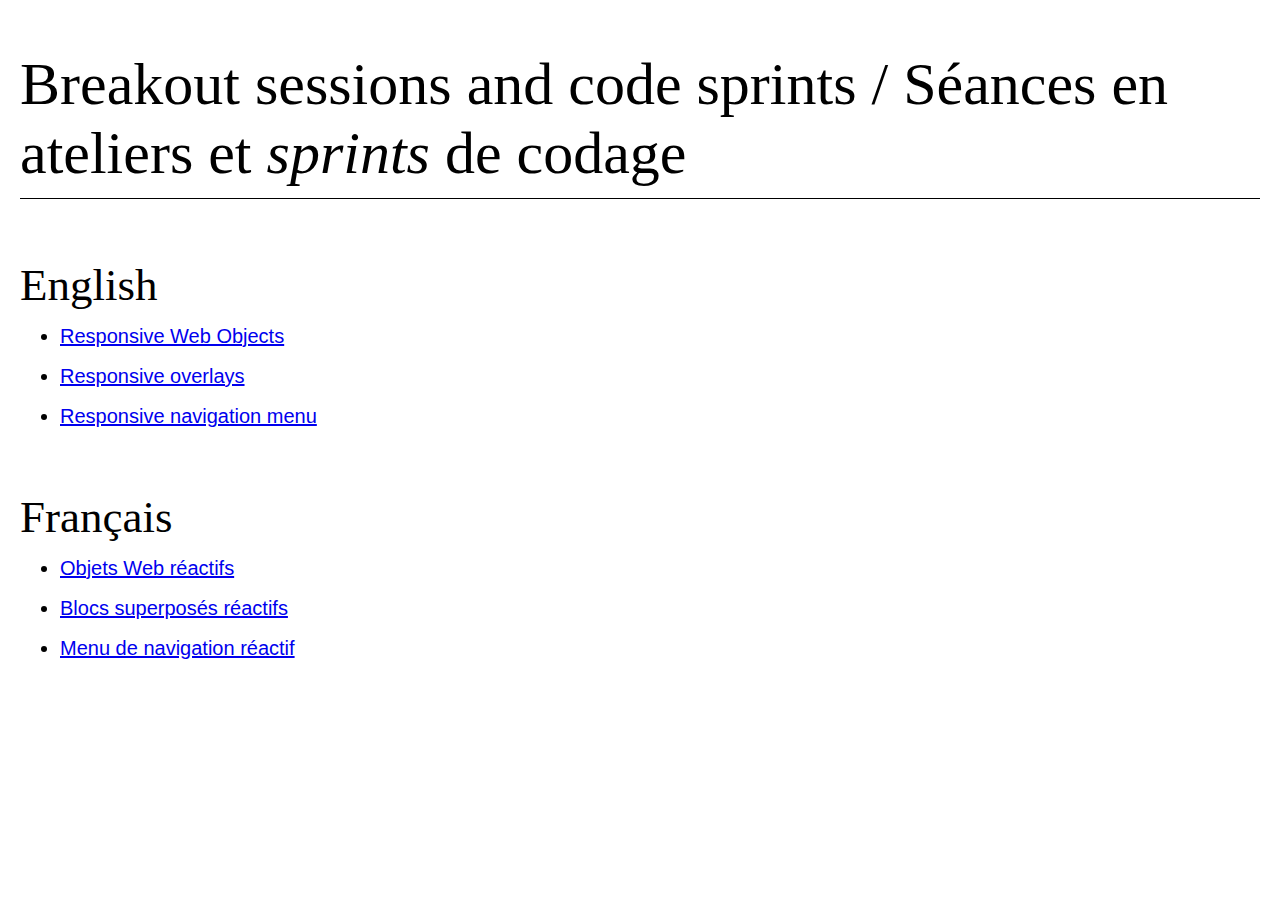
<file: index.html>
<!doctype html>
<html lang="en">
<head>
	<title>Breakout sessions and code sprints — Web Experience Toolkit CodeFest 2013 / Séances en ateliers et sprints de codage — Journées de codage de la Boîte à outils de l'expérience Web édition 2013</title>

	<meta charset="utf-8" />
	<meta name="viewport" content="width=device-width, initial-scale=1" />

	<link rel="stylesheet" href="css/style.css" />
</head>

<body>

<header class="centred">
	<div class="title-block">
		<h1 class="left-aligned">Breakout sessions and code sprints / <span lang="fr">Séances en ateliers et <em lang="en">sprints</em> de codage</span></h1>
	</div>
</header>

<section>
	<h2>English</h2>
	<ul>
		<li><a href="CodeFest2013-ResponsiveWebObjectsTeaser.html">Responsive Web Objects</a></li>
		<li><a href="CodeFest2013-ResponsiveOverlaysTeaser.html">Responsive overlays</a></li>
		<li><a href="CodeFest2013-ResponsiveNavigationMenuTeaser.html">Responsive navigation menu</a></li>
	</ul>
</section>

<section lang="fr">
	<h2>Français</h2>
	<ul>
		<li><a href="JourneesDeCodage2013-AguicheObjetsWebReactifs.html">Objets Web réactifs</a></li>
		<li><a href="JourneesDeCodage2013-AguicheBlocsSuperposesReactifs.html">Blocs superposés réactifs</a></li>
		<li><a href="JourneesDeCodage2013-AguicheMenuDeNavigationReactif.html">Menu de navigation réactif</a></li>
	</ul>
</section>

</body>
</html>
</file>
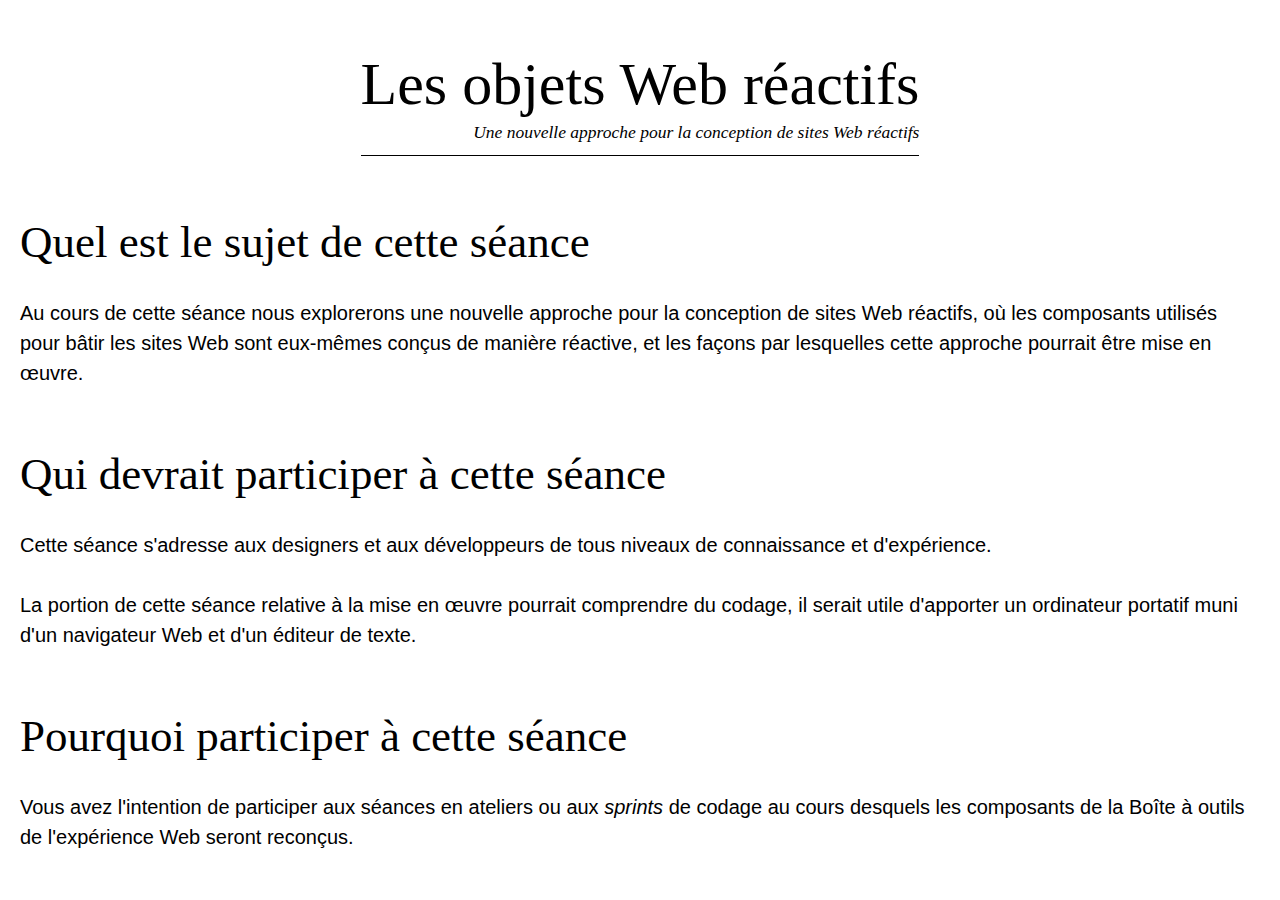
<file: AguichePourLesJourneesDeCodageEdition2013.html>
<!doctype html>
<html lang="en">
<head>
	<title>Les objets Web réactifs — Journées de codage de la Boîte à outils de l'expérience Web 2013</title>

	<meta charset="utf-8" />
	<meta name="viewport" content="width=device-width, initial-scale=1" />

	<link rel="stylesheet" href="css/style.css" />
</head>

<body>

<header class="centred">
	<div class="title-block">
		<h1 class="left-aligned">Les objets Web réactifs</h1>
		<p class="subtitle">Une nouvelle approche pour la conception de sites Web réactifs</p>
	</div>
</header>

<section>
	<h2>Quel est le sujet de cette séance</h2>
	<p>Au cours de cette séance nous explorerons une nouvelle approche pour la conception de sites Web réactifs, où les composants utilisés pour bâtir les sites Web sont eux-mêmes conçus de manière réactive, et les façons par lesquelles cette approche pourrait être mise en œuvre.<p>
</section>

<section>
	<h2>Qui devrait participer à cette séance</h2>
	<p>Cette séance s'adresse aux designers et aux développeurs de tous niveaux de connaissance et d'expérience.</p>
	<p>La portion de cette séance relative à la mise en œuvre pourrait comprendre du codage, il serait utile d'apporter un ordinateur portatif muni d'un navigateur Web et d'un éditeur de texte.</p>
</section>

<section>
	<h2>Pourquoi participer à cette séance</h2>
	<p>Vous avez l'intention de participer aux séances en ateliers ou aux <em lang="en">sprints</em> de codage au cours desquels les composants de la Boîte à outils de l'expérience Web seront reconçus.</p>
</section>

</body>
</html>
</file>
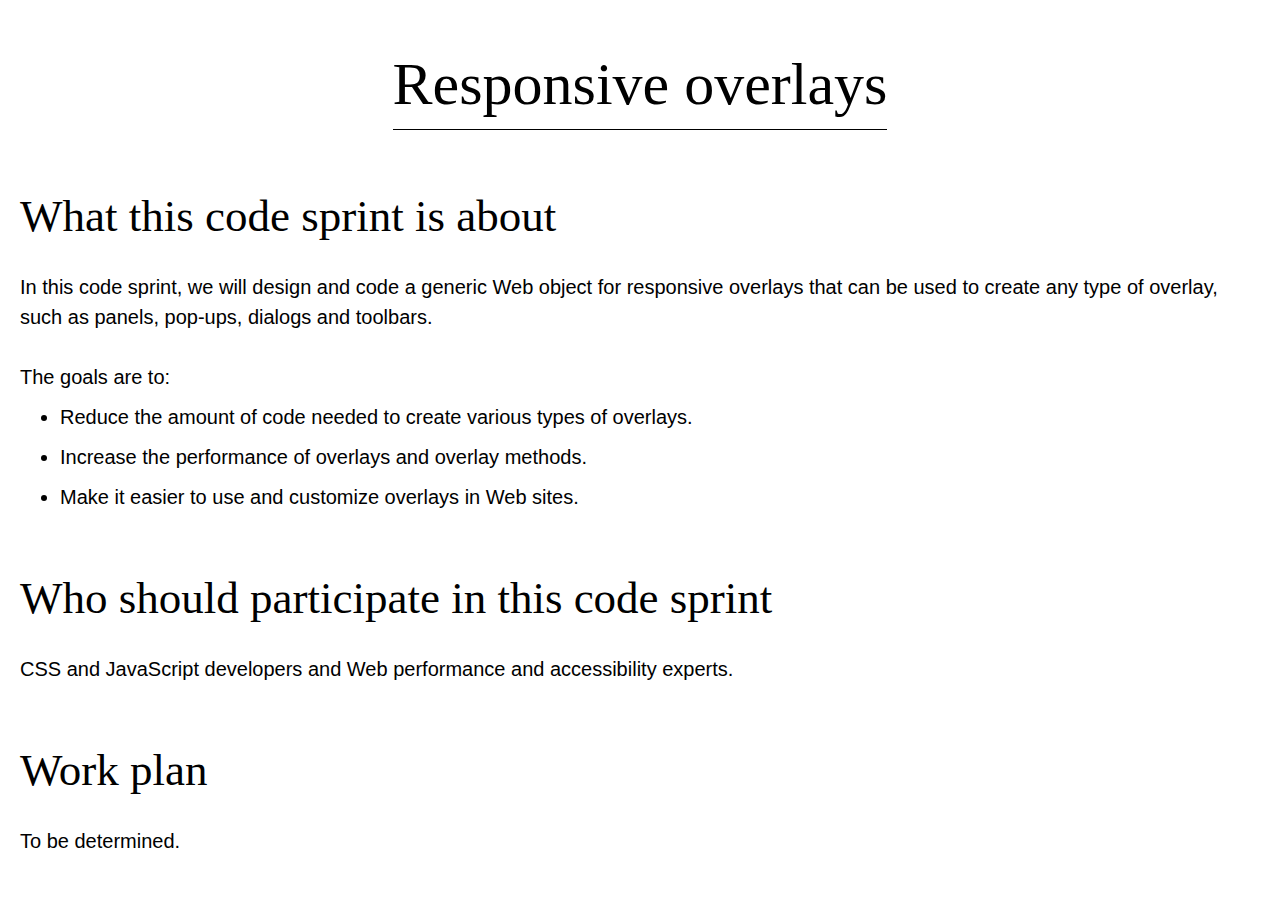
<file: CodeFest2013-OverlaysTeaser.html>
<!doctype html>
<html lang="en">
<head>
	<title>Responsive overlays — Web Experience Toolkit CodeFest 2013</title>

	<meta charset="utf-8" />
	<meta name="viewport" content="width=device-width, initial-scale=1" />

	<link rel="stylesheet" href="css/style.css" />
</head>

<body>

<header class="centred">
	<div class="title-block">
		<h1 class="left-aligned">Responsive overlays</h1>
	</div>
</header>

<section>
	<h2>What this code sprint is about</h2>
	<p>In this code sprint, we will design and code a generic Web object for responsive overlays that can be used to create any type of overlay, such as panels, pop-ups, dialogs and toolbars.</p>
	<p>The goals are to:</p>
	<ul>
		<li>Reduce the amount of code needed to create various types of overlays.</li>
		<li>Increase the performance of overlays and overlay methods.</li>
		<li>Make it easier to use and customize overlays in Web sites.</li>
	</ul>
</section>

<section>
	<h2>Who should participate in this code sprint</h2>
	<p>CSS and JavaScript developers and Web performance and accessibility experts.</p>
</section>

<section>
	<h2>Work plan</h2>
	<p>To be determined.</p>
</section>

</body>
</html>
</file>
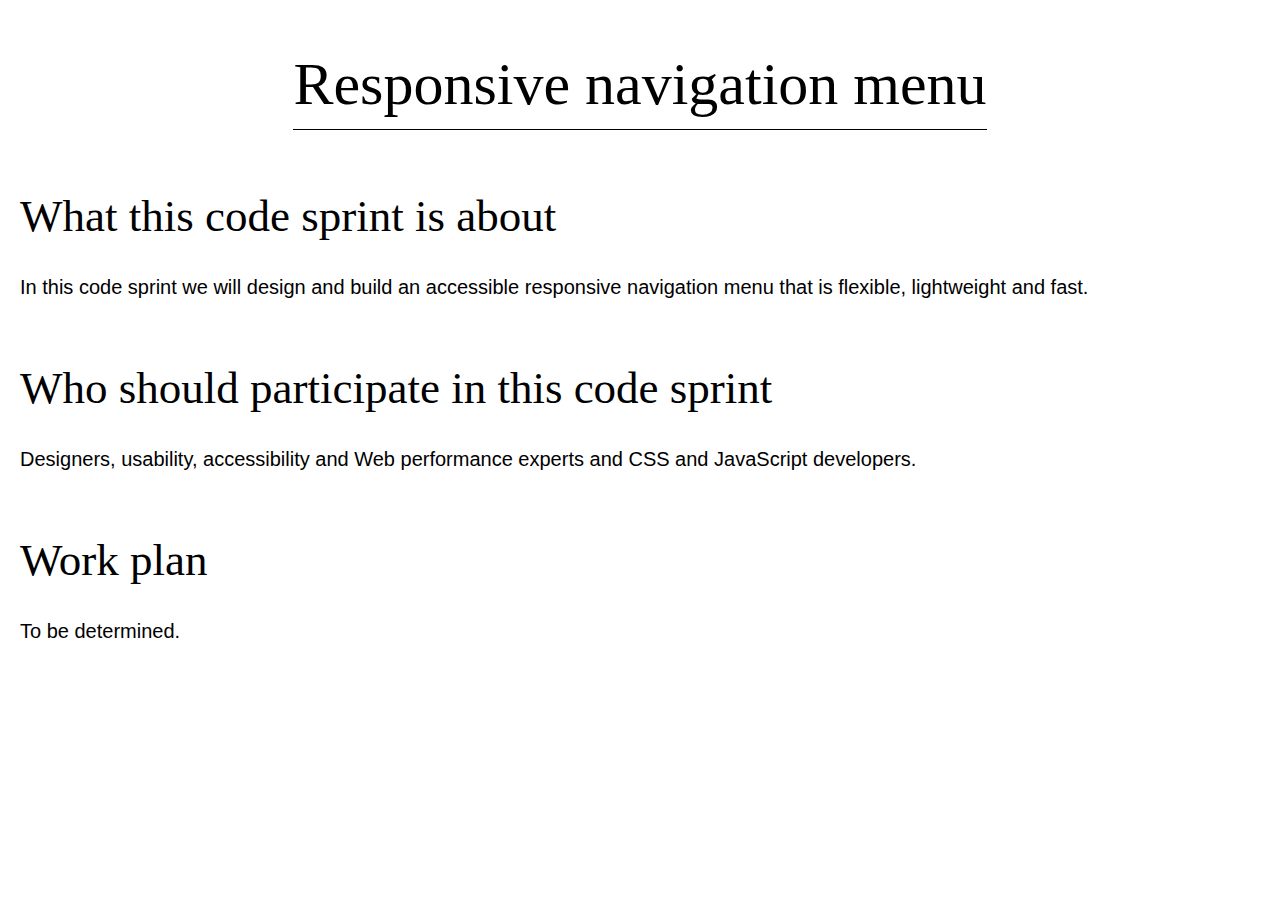
<file: CodeFest2013-ResponsiveNavigationMenu.html>
<!doctype html>
<html lang="en">
<head>
	<title>Responsive navigation menu — Web Experience Toolkit CodeFest 2013</title>

	<meta charset="utf-8" />
	<meta name="viewport" content="width=device-width, initial-scale=1" />

	<link rel="stylesheet" href="css/style.css" />
</head>

<body>

<header class="centred">
	<div class="title-block">
		<h1 class="left-aligned">Responsive navigation menu</h1>
	</div>
</header>

<section>
	<h2>What this code sprint is about</h2>
	<p>In this code sprint we will design and build an accessible responsive navigation menu that is flexible, lightweight and fast.</p>
</section>

<section>
	<h2>Who should participate in this code sprint</h2>
	<p>Designers, usability, accessibility and Web performance experts and CSS and JavaScript developers.</p>
</section>

<section>
	<h2>Work plan</h2>
	<p>To be determined.</p>
</section>

</body>
</html>
</file>
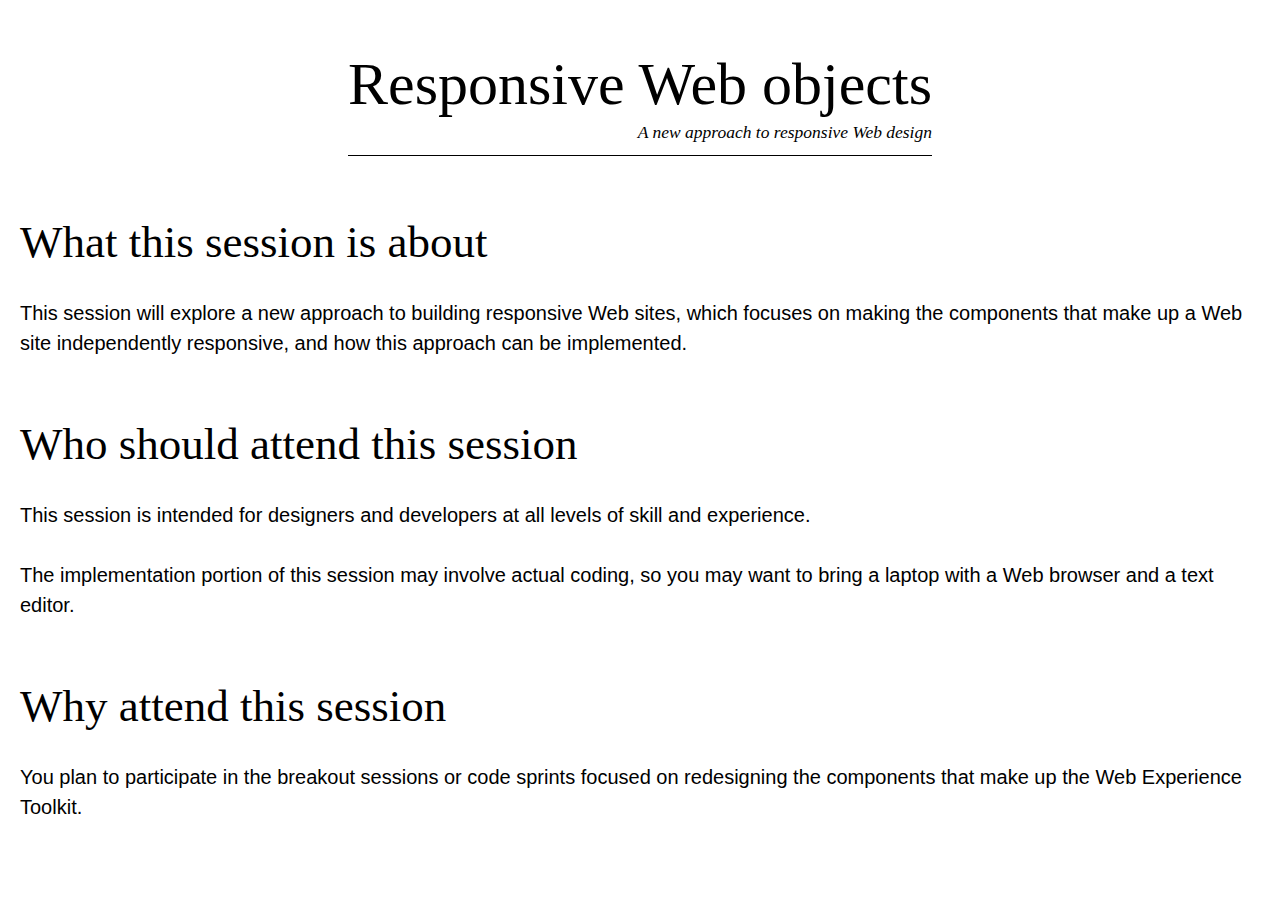
<file: CodeFest2013-ResponsiveWebObjectsTeaser.html>
<!doctype html>
<html lang="en">
<head>
	<title>Responsive Web objects — Web Experience Toolkit CodeFest 2013</title>

	<meta charset="utf-8" />
	<meta name="viewport" content="width=device-width, initial-scale=1" />

	<link rel="stylesheet" href="css/style.css" />
</head>

<body>

<header class="centred">
	<div class="title-block">
		<h1 class="left-aligned">Responsive Web objects</h1>
		<p class="subtitle">A new approach to responsive Web design</p>
	</div>
</header>

<section>
	<h2>What this session is about</h2>
	<p>This session will explore a new approach to building responsive Web sites, which focuses on making the components that make up a Web site independently responsive, and how this approach can be implemented.</p>
</section>

<section>
	<h2>Who should attend this session</h2>
	<p>This session is intended for designers and developers at all levels of skill and experience.</p>
	<p>The implementation portion of this session may involve actual coding, so you may want to bring a laptop with a Web browser and a text editor.</p>
</section>

<section>
	<h2>Why attend this session</h2>
	<p>You plan to participate in the breakout sessions or code sprints focused on redesigning the components that make up the Web Experience Toolkit.</p>
</section>

</body>
</html>
</file>
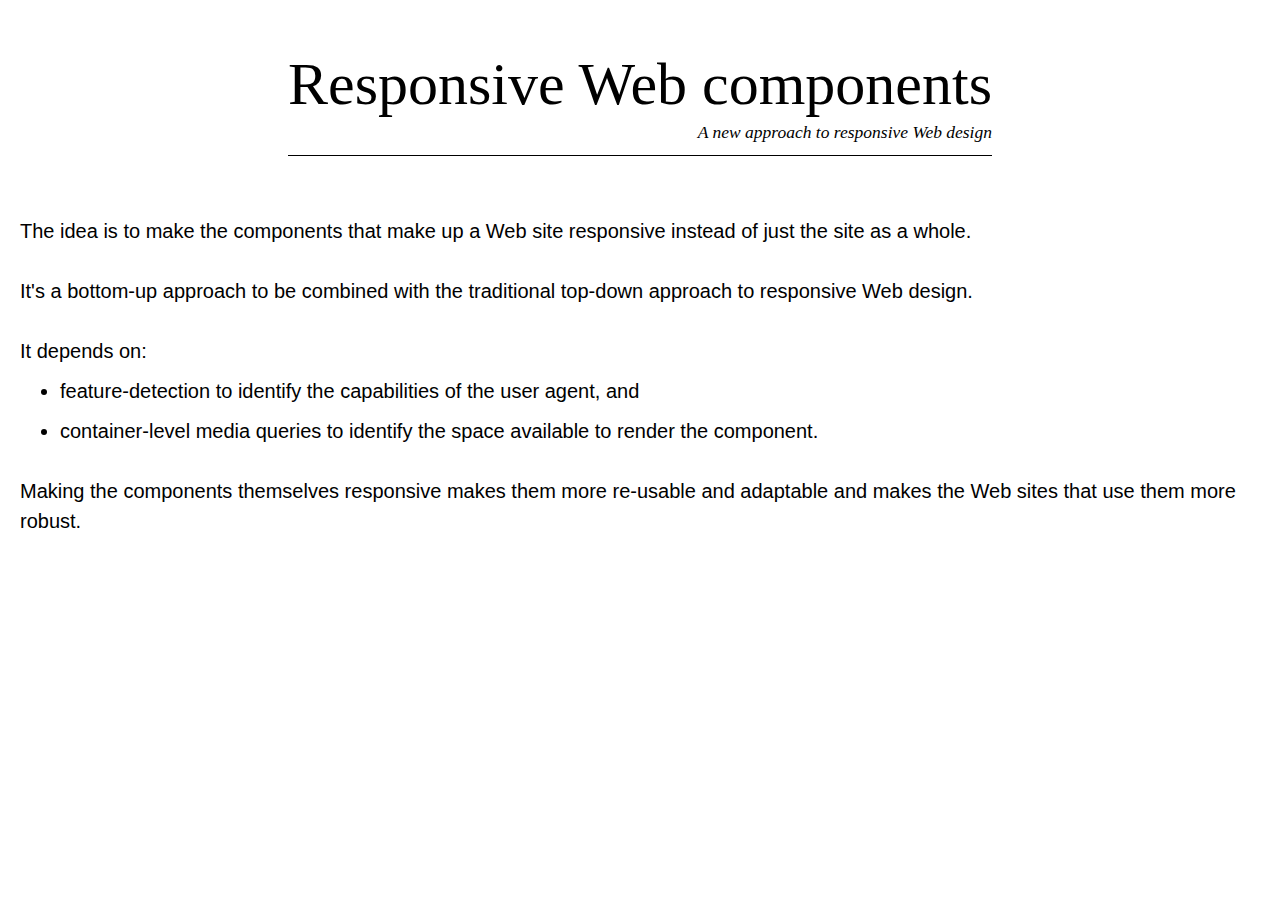
<file: CodeFest2013Presentation.html>
<!doctype html>
<html lang="en">
<head>
	<title>Responsive Web components — Web Experience Toolkit CodeFest 2013</title>

	<meta charset="utf-8" />
	<meta name="viewport" content="width=device-width, initial-scale=1" />

	<link rel="stylesheet" href="css/style.css" />
</head>

<body>

<header class="centred">
	<div class="title-block">
		<h1 class="left-aligned">Responsive Web components</h1>
		<p class="subtitle">A new approach to responsive Web design</p>
	</div>
</header>

<section>
	<p>The idea is to make the components that make up a Web site responsive instead of just the site as a whole.</p>
	<p>It's a bottom-up approach to be combined with the traditional top-down approach to responsive Web design.</p>
	<p>It depends on:</p>
	<ul>
		<li>feature-detection to identify the capabilities of the user agent, and</li>
		<li>container-level media queries to identify the space available to render the component.</li>
	</ul>
	<p>Making the components themselves responsive makes them more re-usable and adaptable and makes the Web sites that use them more robust.</p>
</section>

</body>
</html>
</file>
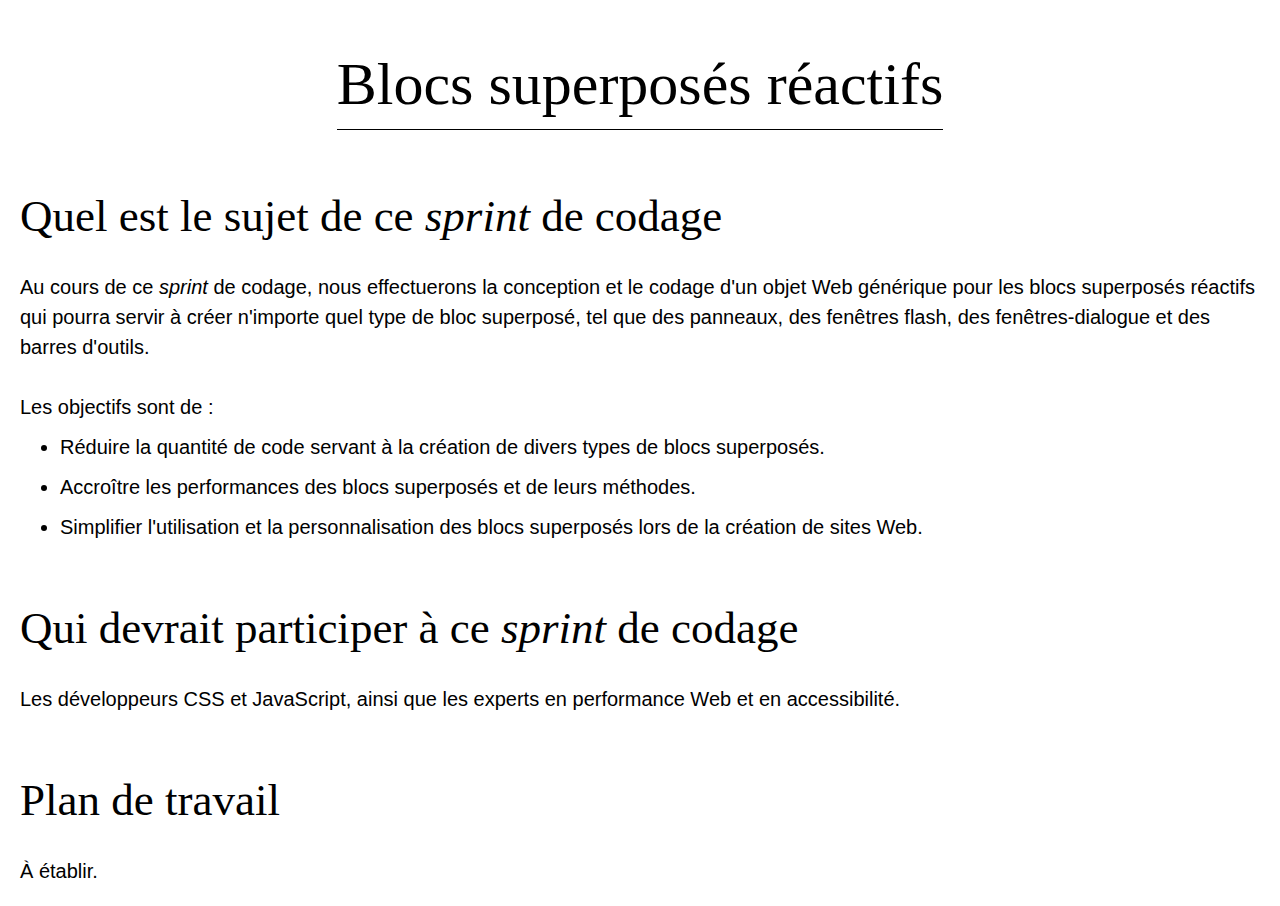
<file: JourneesDeCodage2013-AguicheBlocsSuperposes.html>
<!doctype html>
<html lang="fr">
<head>
	<title>Blocs superposés réactifs — Web Experience Toolkit CodeFest 2013</title>

	<meta charset="utf-8" />
	<meta name="viewport" content="width=device-width, initial-scale=1" />

	<link rel="stylesheet" href="css/style.css" />
</head>

<body>

<header class="centred">
	<div class="title-block">
		<h1 class="left-aligned">Blocs superposés réactifs</h1>
	</div>
</header>

<section>
	<h2>Quel est le sujet de ce <em lang="en">sprint</em> de codage</h2>
	<p>Au cours de ce <em lang="en">sprint</em> de codage, nous effectuerons la conception et le codage d'un objet Web générique pour les blocs superposés réactifs qui pourra servir à créer n'importe quel type de bloc superposé, tel que des panneaux, des fenêtres flash, des fenêtres-dialogue et des barres d'outils.</p>
	<p>Les objectifs sont de :</p>
	<ul>
		<li>Réduire la quantité de code servant à la création de divers types de blocs superposés.</li>
		<li>Accroître les performances des blocs superposés et de leurs méthodes.</li>
		<li>Simplifier l'utilisation et la personnalisation des blocs superposés lors de la création de sites Web.</li>
	</ul>
</section>

<section>
	<h2>Qui devrait participer à ce <em lang="en">sprint</em> de codage</h2>
	<p>Les développeurs CSS et JavaScript, ainsi que les experts en performance Web et en accessibilité.</p>
</section>

<section>
	<h2>Plan de travail</h2>
	<p>À établir.</p>
</section>

</body>
</html>
</file>
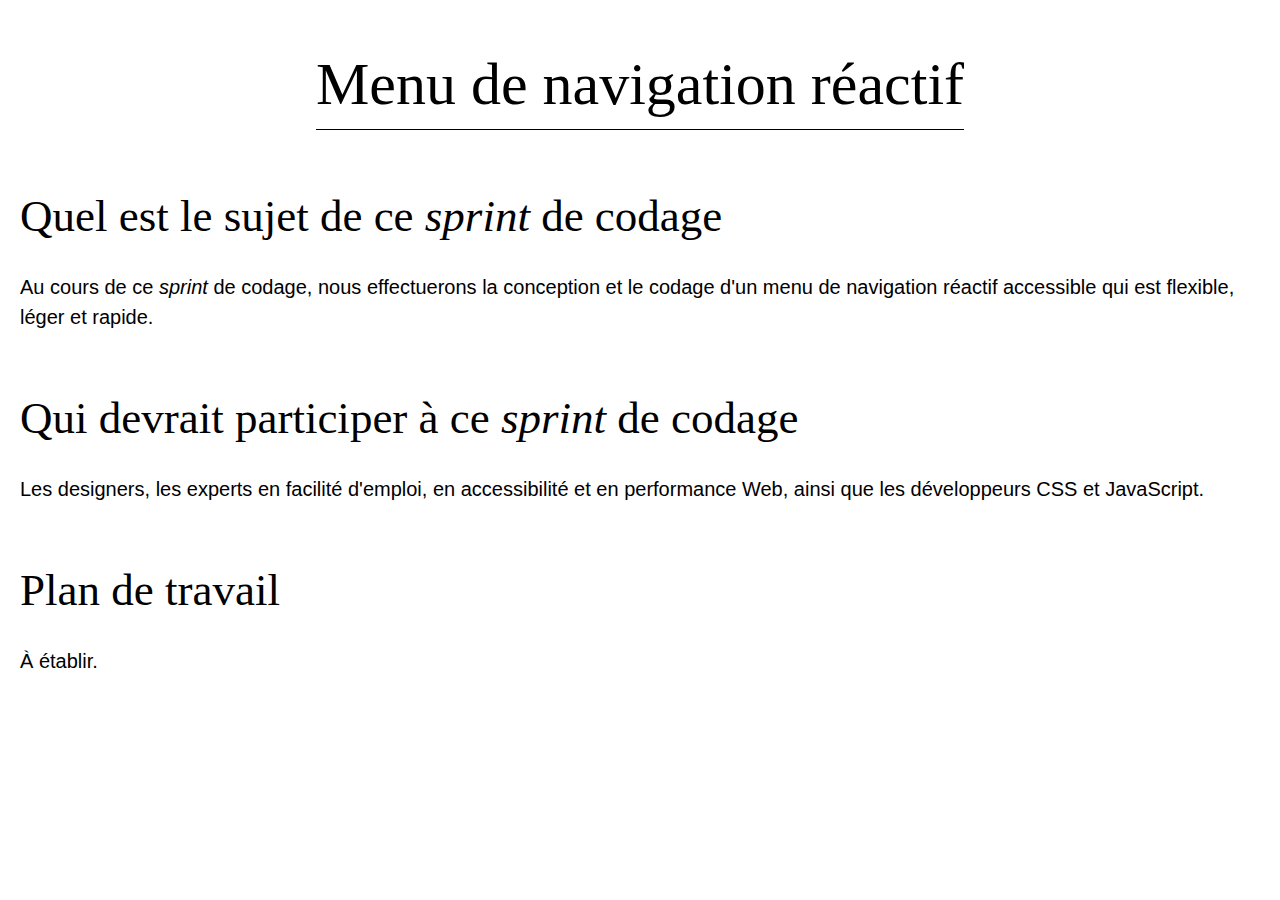
<file: JourneesDeCodage2013-AguicheMenuDeNavigationReactif.html>
<!doctype html>
<html lang="fr">
<head>
	<title>Menu de navigation réactif — Web Experience Toolkit CodeFest 2013</title>

	<meta charset="utf-8" />
	<meta name="viewport" content="width=device-width, initial-scale=1" />

	<link rel="stylesheet" href="css/style.css" />
</head>

<body>

<header class="centred">
	<div class="title-block">
		<h1 class="left-aligned">Menu de navigation réactif</h1>
	</div>
</header>

<section>
	<h2>Quel est le sujet de ce <em lang="en">sprint</em> de codage</h2>
	<p>Au cours de ce <em lang="en">sprint</em> de codage, nous effectuerons la conception et le codage d'un menu de navigation réactif accessible qui est flexible, léger et rapide.</p>
</section>

<section>
	<h2>Qui devrait participer à ce <em lang="en">sprint</em> de codage</h2>
	<p>Les designers, les experts en facilité d'emploi, en accessibilité et en performance Web, ainsi que les développeurs CSS et JavaScript.</p>
</section>

<section>
	<h2>Plan de travail</h2>
	<p>À établir.</p>
</section>

</body>
</html>
</file>
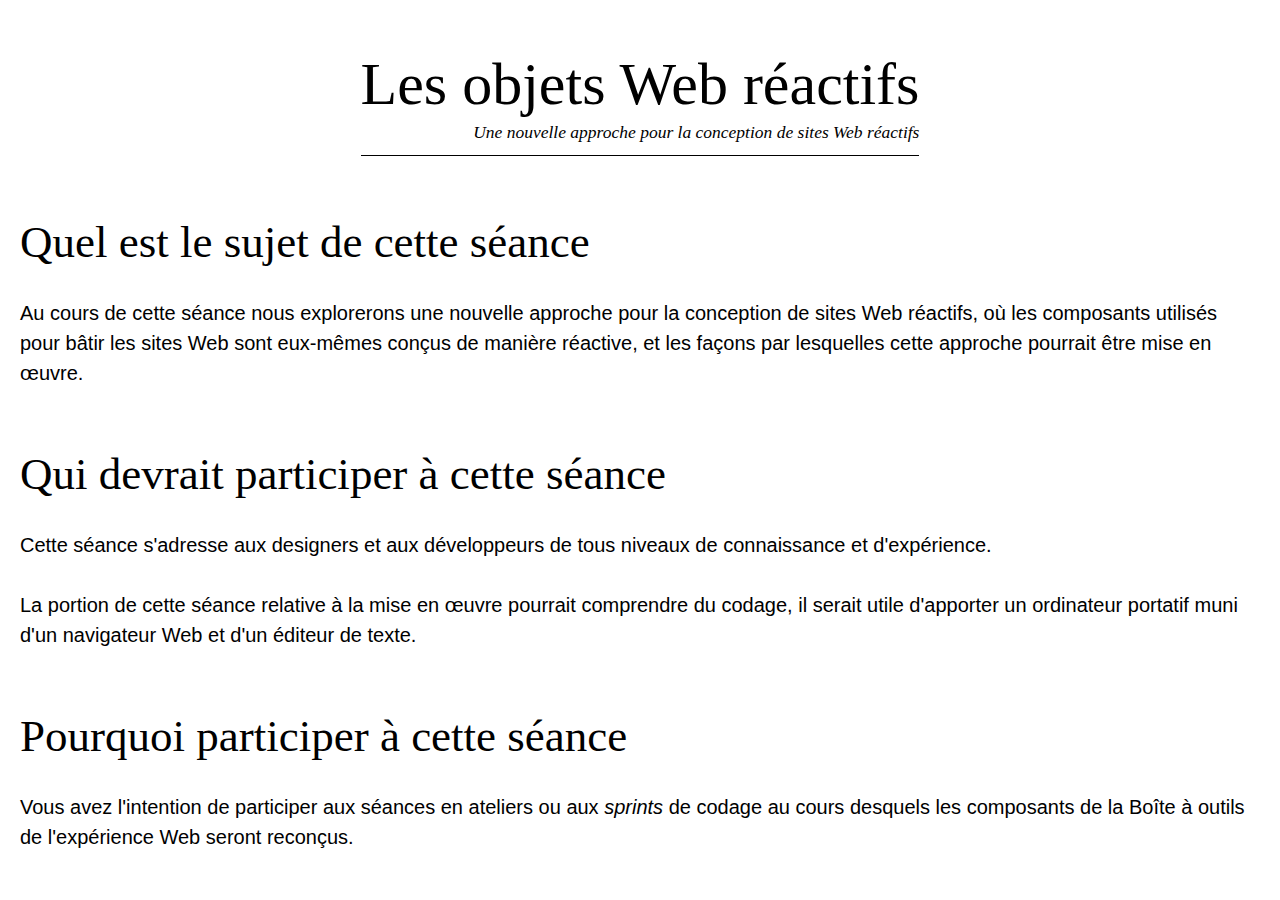
<file: JourneesDeCodage2013-AguicheObjetsWebReactifs.html>
<!doctype html>
<html lang="fr">
<head>
	<title>Les objets Web réactifs — Journées de codage de la Boîte à outils de l'expérience Web 2013</title>

	<meta charset="utf-8" />
	<meta name="viewport" content="width=device-width, initial-scale=1" />

	<link rel="stylesheet" href="css/style.css" />
</head>

<body>

<header class="centred">
	<div class="title-block">
		<h1 class="left-aligned">Les objets Web réactifs</h1>
		<p class="subtitle">Une nouvelle approche pour la conception de sites Web réactifs</p>
	</div>
</header>

<section>
	<h2>Quel est le sujet de cette séance</h2>
	<p>Au cours de cette séance nous explorerons une nouvelle approche pour la conception de sites Web réactifs, où les composants utilisés pour bâtir les sites Web sont eux-mêmes conçus de manière réactive, et les façons par lesquelles cette approche pourrait être mise en œuvre.<p>
</section>

<section>
	<h2>Qui devrait participer à cette séance</h2>
	<p>Cette séance s'adresse aux designers et aux développeurs de tous niveaux de connaissance et d'expérience.</p>
	<p>La portion de cette séance relative à la mise en œuvre pourrait comprendre du codage, il serait utile d'apporter un ordinateur portatif muni d'un navigateur Web et d'un éditeur de texte.</p>
</section>

<section>
	<h2>Pourquoi participer à cette séance</h2>
	<p>Vous avez l'intention de participer aux séances en ateliers ou aux <em lang="en">sprints</em> de codage au cours desquels les composants de la Boîte à outils de l'expérience Web seront reconçus.</p>
</section>

</body>
</html>
</file>
<file: css/style.css>
body, h1, h2, h3, h4, h5, h6, p {
	margin: 0;
}

html {
	font-size: 62.5%;
}

body {
	font-family: Helvetica,Arial,sans-serif;
	font-size: 2.0rem;
	padding: 2.0rem;
}

header {
	margin-bottom: 6.0rem;
}

h1, h2, h3, h4, h5, h6 {
	font-family: Georgia,serif;
	font-weight: lighter;
	margin: 6.0rem 0 0 0;
}

h1 {
	font-size: 6.0rem;
	margin-top: 3.0rem;
}

h2 {
	font-size: 4.5rem;
}

h3 {
	font-size: 4.0rem;
	font-style: italic;
}

h4 {
	font-size: 3.0rem;
}

h5 {
	font-size: 2.75rem;
	font-style: italic;
}

h6 {
	font-size: 2.5rem;
}

p {
	line-height: 150%;
	margin-top: 3.0rem;
}

ul {
	margin-top: 1.0rem;
}

li {
	margin-top: 1.0rem;
	line-height: 150%;
}

.title-block {
	display: inline-block;
	padding-bottom: 1.0rem;
	border-bottom: 1px solid #000;
}

.centred {
	text-align: center;
}

.left-aligned {
	text-align: left;
}

.subtitle {
	font-family: Georgia,serif;
	font-style: italic;
	font-size: 1.75rem;
	text-align: right;
	margin-top: 0;
}
</file>
